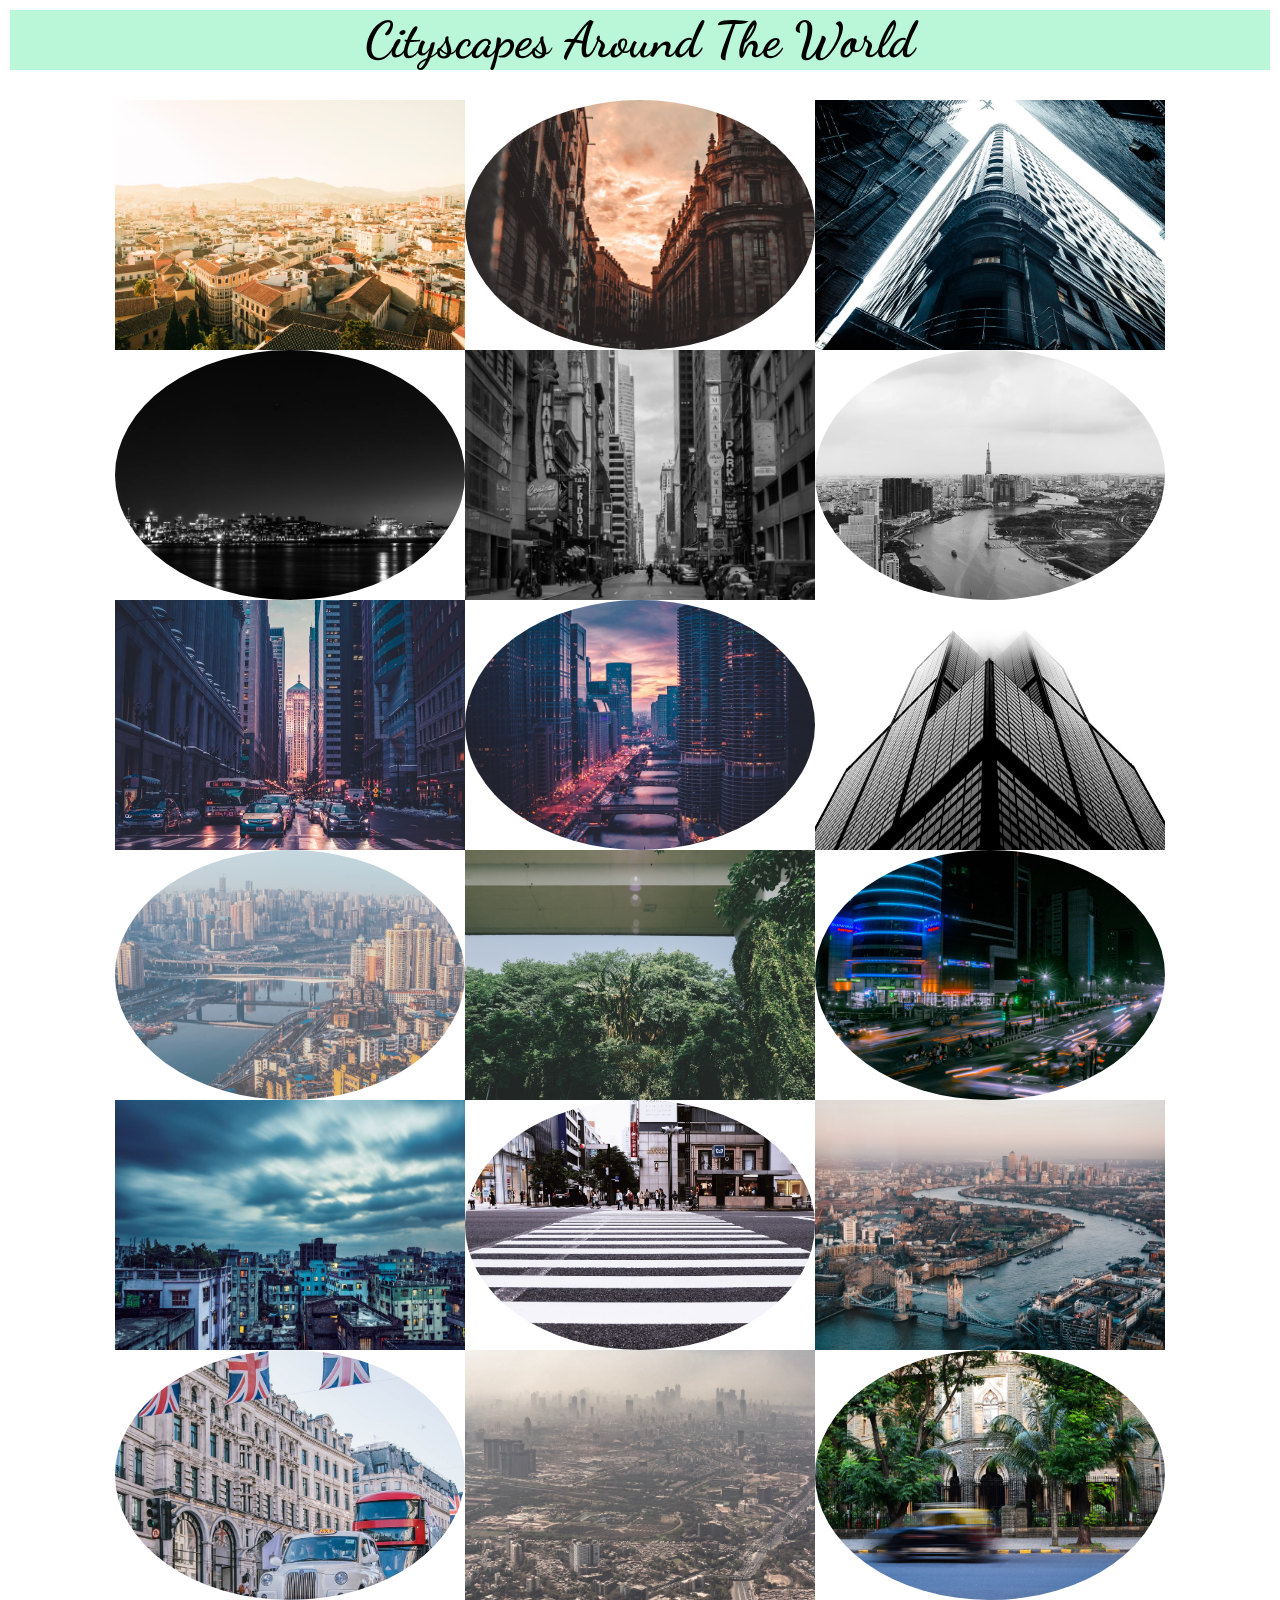
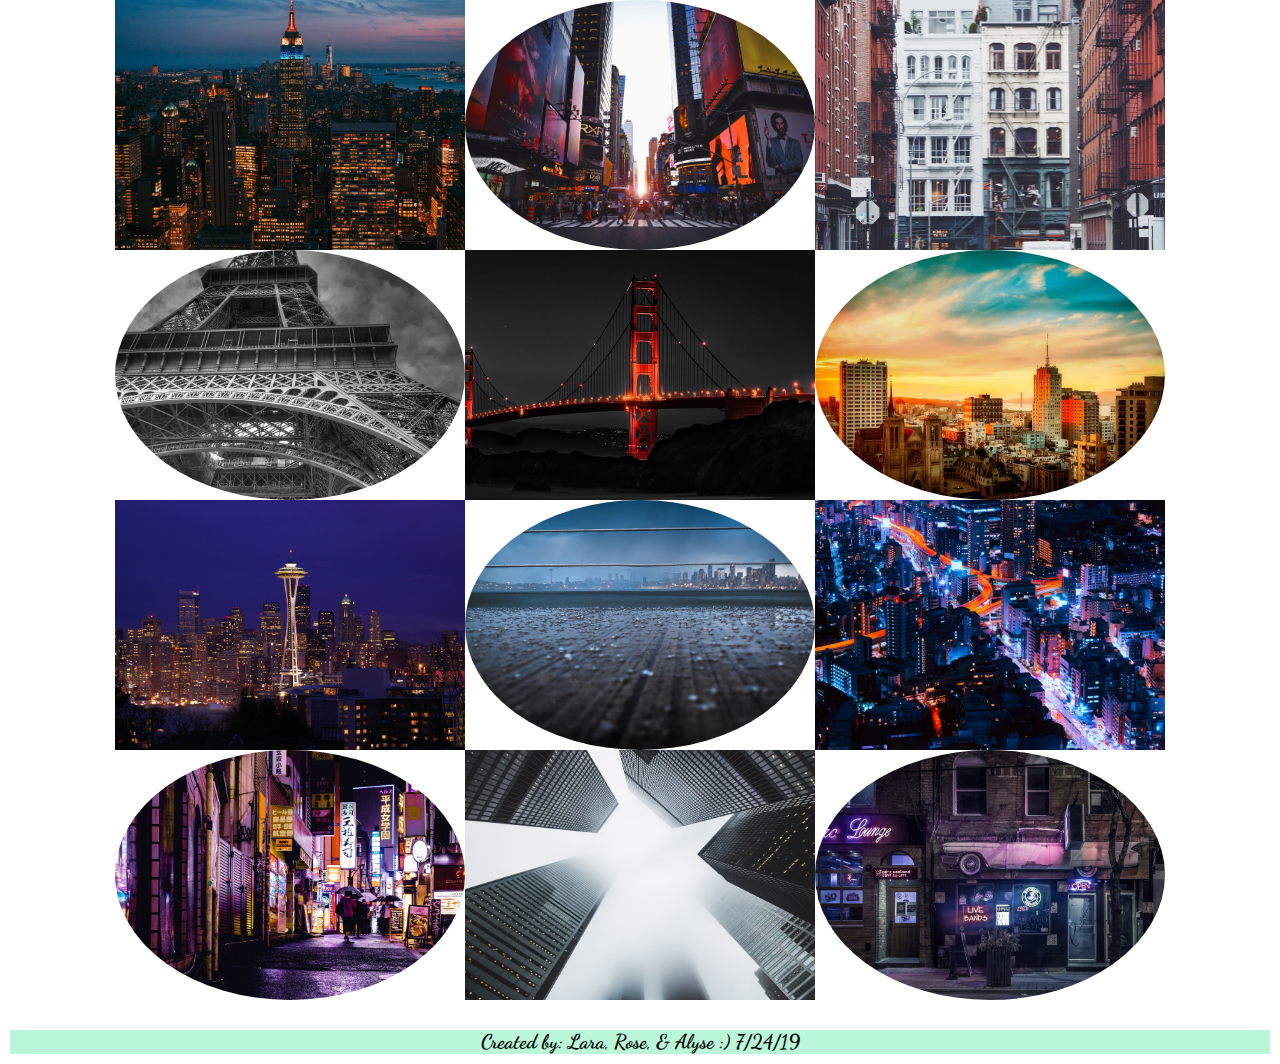
<file: index.html>
<!DOCTYPE html>
<html lang="en" dir="ltr">
  <head>
    <link href="https://fonts.googleapis.com/css?family=Dancing+Script&display=swap" rel="stylesheet">
    <link rel="stylesheet" href="styles.css">
    <meta charset="utf-8">
    <title></title>
  </head>
  <body>
    <h1>Cityscapes Around The World</h1>

    <section class="images">

        <img class="square" src="photos/barcelona-1.jpg">
        <img class="circle" src="photos/barcelona.jpeg">
        <img class="square" src="photos/bw-1.jpeg">
        <img class="circle" src="photos/bw-2.jpeg">
        <img class="square" src="photos/bw-3.jpeg">
        <img class="circle" src="photos/bw-4.jpeg">
        <img class="square" src="photos/chicago-1.jpeg">
        <img class="circle" src="photos/chicago-2.jpeg">
        <img class="square" src="photos/chicago-3.jpeg">
        <img class="circle" src="photos/chongqing-1.jpeg">
        <img class="square" src="photos/chongqing-2.jpeg">
        <img class="circle" src="photos/dhaka-1.jpeg">
        <img class="square" src="photos/dhaka-2.jpeg">
        <img class="circle" src="photos/ginza-1.jpeg">
        <img class="square" src="photos/london-1.jpeg">
        <img class="circle" src="photos/london-2.jpeg">
        <img class="square" src="photos/mumbai-1.jpeg">
        <img class="circle" src="photos/mumbai-2.jpeg">
        <img class="square" src="photos/nyc-1.jpeg">
        <img class="circle" src="photos/nyc-2.jpeg">
        <img class="square" src="photos/nyc-3.jpeg">
        <img class="circle" src="photos/paris-1.jpeg">
        <img class="square" src="photos/sanfran-1.jpeg">
        <img class="circle" src="photos/sanfran-2.jpeg">
        <img class="square" src="photos/seattle-1.jpeg">
        <img class="circle" src="photos/seattle-2.jpeg">
        <img class="square" src="photos/tokyo-1.jpeg">
        <img class="circle" src="photos/tokyo-2.jpeg">
        <img class="square" src="photos/toronto-1.jpeg">
        <img class="circle" src="photos/toronto-2.jpeg">
    </section>
    <h6>Created by: Lara, Rose, & Alyse :) 7/24/19</h6>
  </body>
</html>
</file>
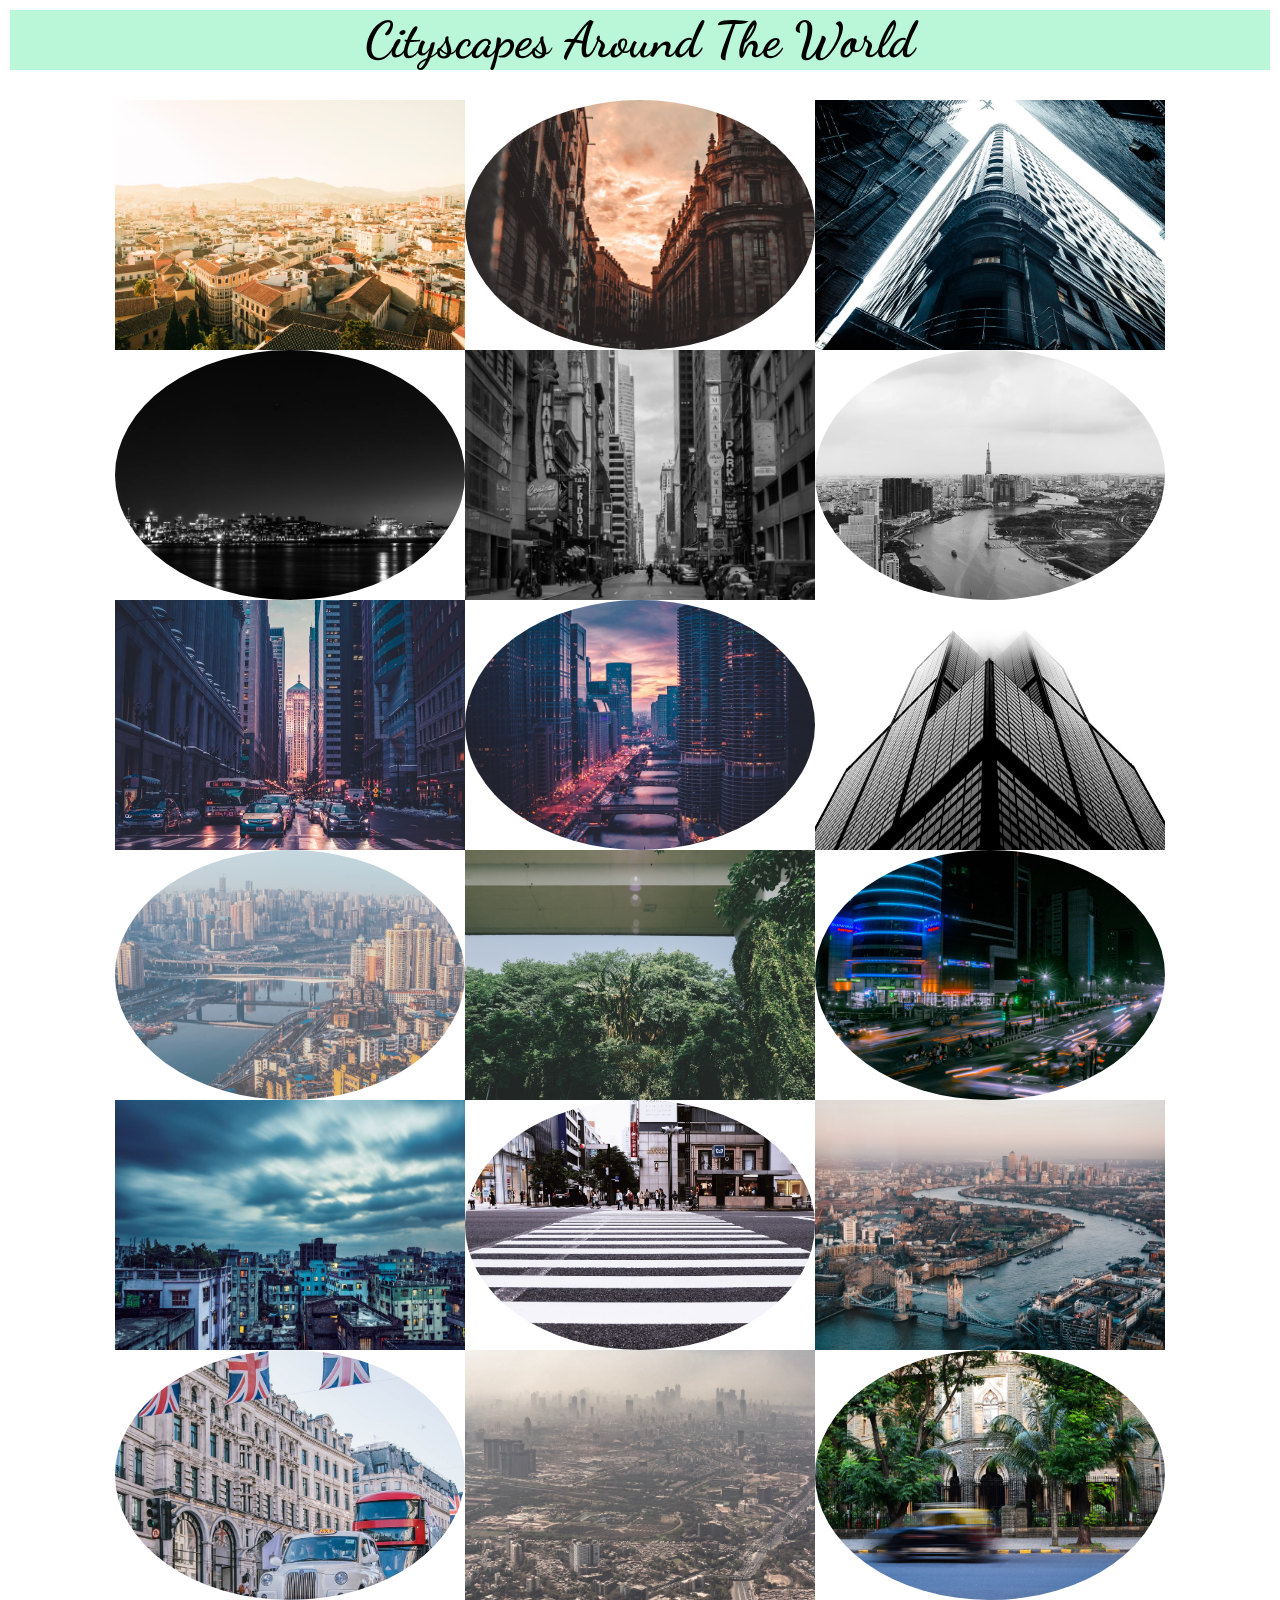
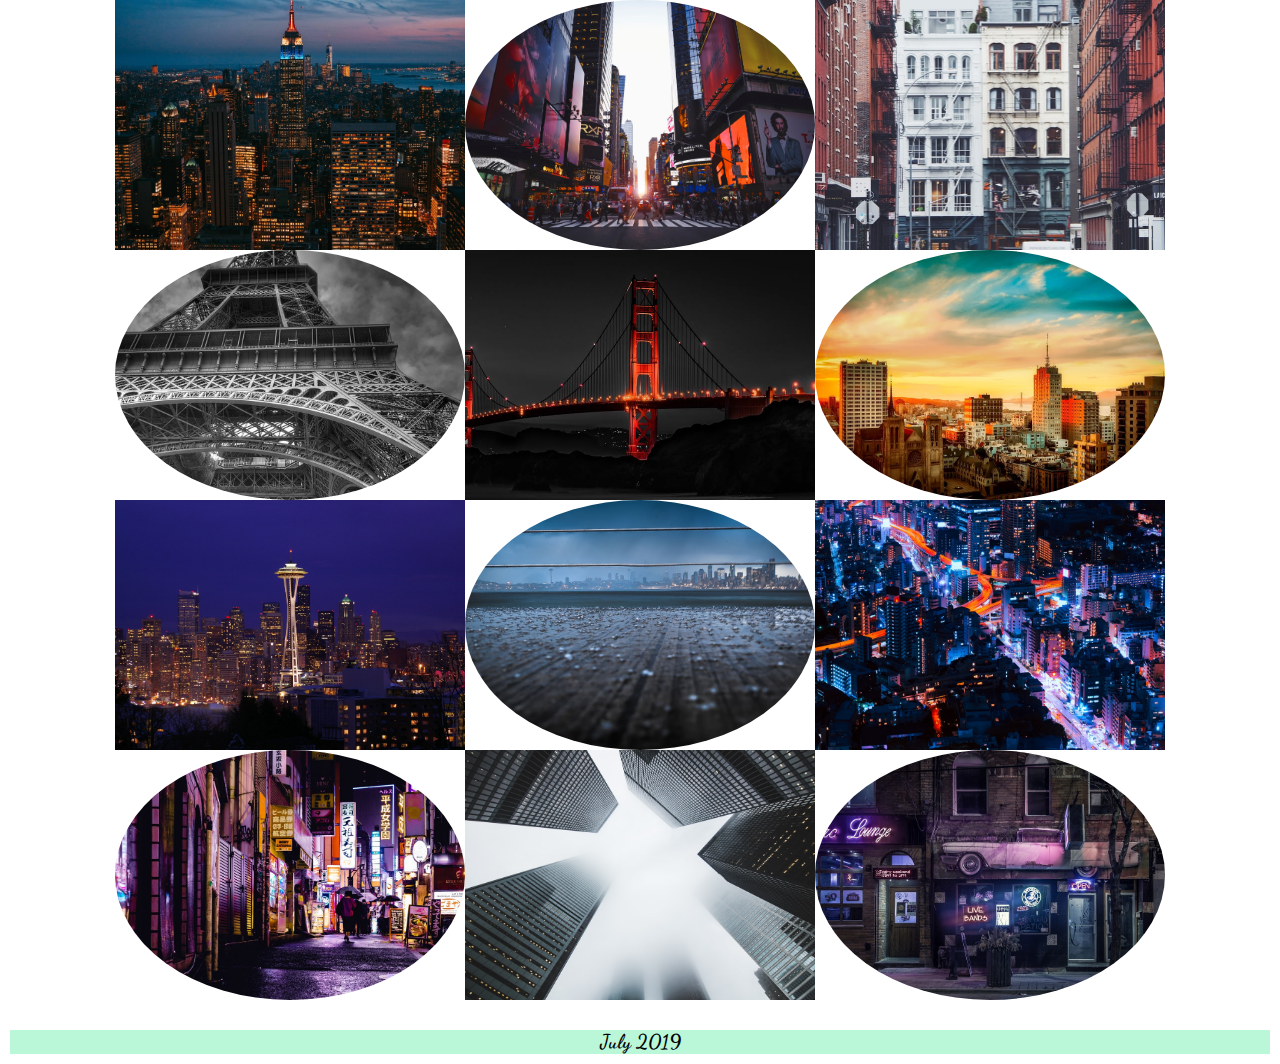
<file: cityscape-gallery/index.html>
<!DOCTYPE html>
<html lang="en" dir="ltr">
  <head>
    <link href="https://fonts.googleapis.com/css?family=Dancing+Script&display=swap" rel="stylesheet">
    <link rel="stylesheet" href="styles.css">
    <meta charset="utf-8">
    <title></title>
  </head>
  <body>
    <h1>Cityscapes Around The World</h1>

    <section class="images">

        <img class="square" src="photos/barcelona-1.jpg">
        <img class="circle" src="photos/barcelona.jpeg">
        <img class="square" src="photos/bw-1.jpeg">
        <img class="circle" src="photos/bw-2.jpeg">
        <img class="square" src="photos/bw-3.jpeg">
        <img class="circle" src="photos/bw-4.jpeg">
        <img class="square" src="photos/chicago-1.jpeg">
        <img class="circle" src="photos/chicago-2.jpeg">
        <img class="square" src="photos/chicago-3.jpeg">
        <img class="circle" src="photos/chongqing-1.jpeg">
        <img class="square" src="photos/chongqing-2.jpeg">
        <img class="circle" src="photos/dhaka-1.jpeg">
        <img class="square" src="photos/dhaka-2.jpeg">
        <img class="circle" src="photos/ginza-1.jpeg">
        <img class="square" src="photos/london-1.jpeg">
        <img class="circle" src="photos/london-2.jpeg">
        <img class="square" src="photos/mumbai-1.jpeg">
        <img class="circle" src="photos/mumbai-2.jpeg">
        <img class="square" src="photos/nyc-1.jpeg">
        <img class="circle" src="photos/nyc-2.jpeg">
        <img class="square" src="photos/nyc-3.jpeg">
        <img class="circle" src="photos/paris-1.jpeg">
        <img class="square" src="photos/sanfran-1.jpeg">
        <img class="circle" src="photos/sanfran-2.jpeg">
        <img class="square" src="photos/seattle-1.jpeg">
        <img class="circle" src="photos/seattle-2.jpeg">
        <img class="square" src="photos/tokyo-1.jpeg">
        <img class="circle" src="photos/tokyo-2.jpeg">
        <img class="square" src="photos/toronto-1.jpeg">
        <img class="circle" src="photos/toronto-2.jpeg">
    </section>
    <h6>July 2019</h6>
  </body>
</html>
</file>
<file: styles.css>
@keyframes fade-s {
  0%, 100% { opacity: 0 }
  50% { opacity: 1 }
}

@keyframes fade-c {
  0%, 100% { opacity: 1}
  50% { opacity: 0 }
}

@keyframes jump {
    0% {
        left: -14%
    }
    50% {
        left: 14%
    }
    100% {
        left: -14%
    }
}
* {
  margin: 0;
  padding: 0;
  box-sizing: border-box;
}

h1 {
  font-family: 'Dancing Script', cursive;
  display: flex;
  justify-content: center;
  background-color: #BAF6D8;
  margin: 10px;
  margin-bottom: 30px;
  font-size: 50px;
}
.square {
  opacity: 1;
  animation: fade-s 4s infinite;
  /* animation-delay: 4s */
  /* animation-delay: 4s infinite; */
}
.circle {
  opacity: 1;
  animation: fade-c 4s infinite;
}

h1 {
    position: relative;
    left: 0;
    top: 0;
    /* apply the animation to the element by calling its name here */
    /* animation-name: jump;
    animation-duration: 3s; */
    animation: jump 4s infinite;
    /* other animation controls */
}

h6 {
  font-family: 'Dancing Script', cursive;
  display: flex;
  justify-content: center;
  background-color: #BAF6D8;
  margin: 10px;
  margin-top: 30px;
  font-size: 20px;
}


.circle {
  height: 250px;
  width: 250px;
  object-fit: cover;
  border-radius: 150px;
}
.square {
  height: 250px;
  width: 250px;
  object-fit: cover;
}
.images {
  display: flex;
  flex-wrap: wrap;
  justify-content: center;
  margin: 10px;
}


@media screen and (max-width:1300px){
  .images {
    padding-left: 100px;
    padding-right: 100px;
  }
  .circle {
    width: 33%;
    object-fit: cover;
    border-radius: 100%;
  }
  .square {
    width: 33%;
    object-fit: cover;
  }

}

@media screen and (max-width:900px){
  .circle {
    width: 100%;
    /* height: 100%; */
    object-fit: cover;
    border-radius: 100%;
  }
  .square {
    width: 100%;
    /* height: 100%; */
    object-fit: cover;
  }

}
</file>
<file: cityscape-gallery/styles.css>
@keyframes fade-s {
  0%, 100% { opacity: 0 }
  50% { opacity: 1 }
}

@keyframes fade-c {
  0%, 100% { opacity: 1}
  50% { opacity: 0 }
}

@keyframes jump {
    0% {
        left: -14%
    }
    50% {
        left: 14%
    }
    100% {
        left: -14%
    }
}
* {
  margin: 0;
  padding: 0;
  box-sizing: border-box;
}

h1 {
  font-family: 'Dancing Script', cursive;
  display: flex;
  justify-content: center;
  background-color: #BAF6D8;
  margin: 10px;
  margin-bottom: 30px;
  font-size: 50px;
}
.square {
  opacity: 1;
  animation: fade-s 4s infinite;
  /* animation-delay: 4s */
  /* animation-delay: 4s infinite; */
}
.circle {
  opacity: 1;
  animation: fade-c 4s infinite;
}

h1 {
    position: relative;
    left: 0;
    top: 0;
    /* apply the animation to the element by calling its name here */
    /* animation-name: jump;
    animation-duration: 3s; */
    animation: jump 4s infinite;
    /* other animation controls */
}

h6 {
  font-family: 'Dancing Script', cursive;
  display: flex;
  justify-content: center;
  background-color: #BAF6D8;
  margin: 10px;
  margin-top: 30px;
  font-size: 20px;
}


.circle {
  height: 250px;
  width: 250px;
  object-fit: cover;
  border-radius: 150px;
}
.square {
  height: 250px;
  width: 250px;
  object-fit: cover;
}
.images {
  display: flex;
  flex-wrap: wrap;
  justify-content: center;
  margin: 10px;
}


@media screen and (max-width:1300px){
  .images {
    padding-left: 100px;
    padding-right: 100px;
  }
  .circle {
    width: 33%;
    object-fit: cover;
    border-radius: 100%;
  }
  .square {
    width: 33%;
    object-fit: cover;
  }

}

@media screen and (max-width:900px){
  .circle {
    width: 100%;
    /* height: 100%; */
    object-fit: cover;
    border-radius: 100%;
  }
  .square {
    width: 100%;
    /* height: 100%; */
    object-fit: cover;
  }

}
</file>
